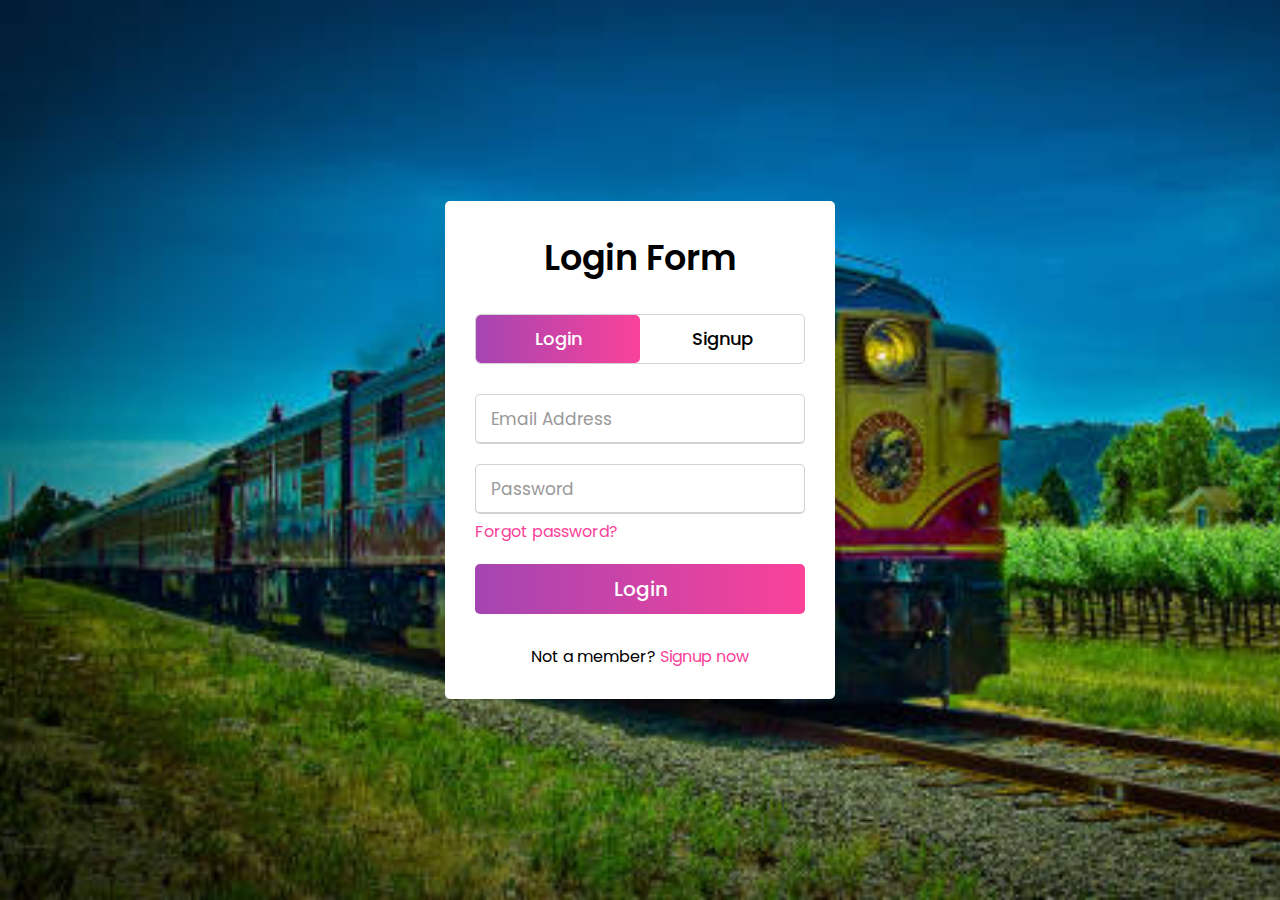
<file: login.html>
<!DOCTYPE html>
<!-- Created By CodingNepal -->
<html lang="en" dir="ltr">

<head>
    <meta charset="utf-8">
    <title>Login and Registration | RRS</title>
    <link rel="stylesheet" href="css/login.css">
    <meta name="viewport" content="width=device-width, initial-scale=1.0">



</head>

<body style="background-image: url(img/bg.jpg);  background-size: cover;">




    <div class="wrapper">
        <div class="title-text">
            <div class="title login">
                Login Form
            </div>
            <div class="title signup">
                Signup Form
            </div>
        </div>
        <div class="form-container">
            <div class="slide-controls">
                <input type="radio" name="slide" id="login" checked>
                <input type="radio" name="slide" id="signup">
                <label for="login" class="slide login">Login</label>
                <label for="signup" class="slide signup">Signup</label>
                <div class="slider-tab"></div>
            </div>
            <div class="form-inner">
                <form action="#" class="login">
                    <div class="field">
                        <input type="text" id="email" placeholder="Email Address" required>
                    </div>
                    <div class="field">
                        <input type="password" id="pass" placeholder="Password" required>
                    </div>
                    <div class="pass-link">
                        <a href="#">Forgot password?</a>
                    </div>
                    <div class="field btn">
                        <div class="btn-layer"></div>
                        <input type="submit" value="Login">
                    </div>
                    <div class="signup-link">
                        Not a member? <a href="">Signup now</a>
                    </div>
                </form>
                <form action="#" class="signup">
                    <div class="field">
                        <input type="text" placeholder="Email Address" required>
                    </div>
                    <div class="field">
                        <input type="password" placeholder="Password" required>
                    </div>
                    <div class="field">
                        <input type="password" placeholder="Confirm password" required>
                    </div>
                    <div class="field btn">
                        <div class="btn-layer"></div>
                        <input type="submit" value="Signup">
                    </div>
                </form>
            </div>
        </div>
    </div>
    <script>
        const loginText = document.querySelector(".title-text .login");
        const loginForm = document.querySelector("form.login");
        const loginBtn = document.querySelector("label.login");
        const signupBtn = document.querySelector("label.signup");
        const signupLink = document.querySelector("form .signup-link a");
        signupBtn.onclick = (() => {
            loginForm.style.marginLeft = "-50%";
            loginText.style.marginLeft = "-50%";
        });
        loginBtn.onclick = (() => {
            loginForm.style.marginLeft = "0%";
            loginText.style.marginLeft = "0%";
        });
        signupLink.onclick = (() => {
            signupBtn.click();
            return false;
        });

        document.querySelector("form.login").addEventListener("submit", (event) => {
            event.preventDefault(); // Prevent the form from submitting
            const logemail = document.getElementById("email").value;
            const logpass = document.getElementById("pass").value;

            if (logemail === 'jaysomani2016@gmail.com' && logpass === '123456') {
                alert("Login successful");
                window.location.href = './train-booking.html';
            } else {
                alert("Login failed. Please check your email and password.");
            }
        });
    </script>

</body>

</html>
</file>
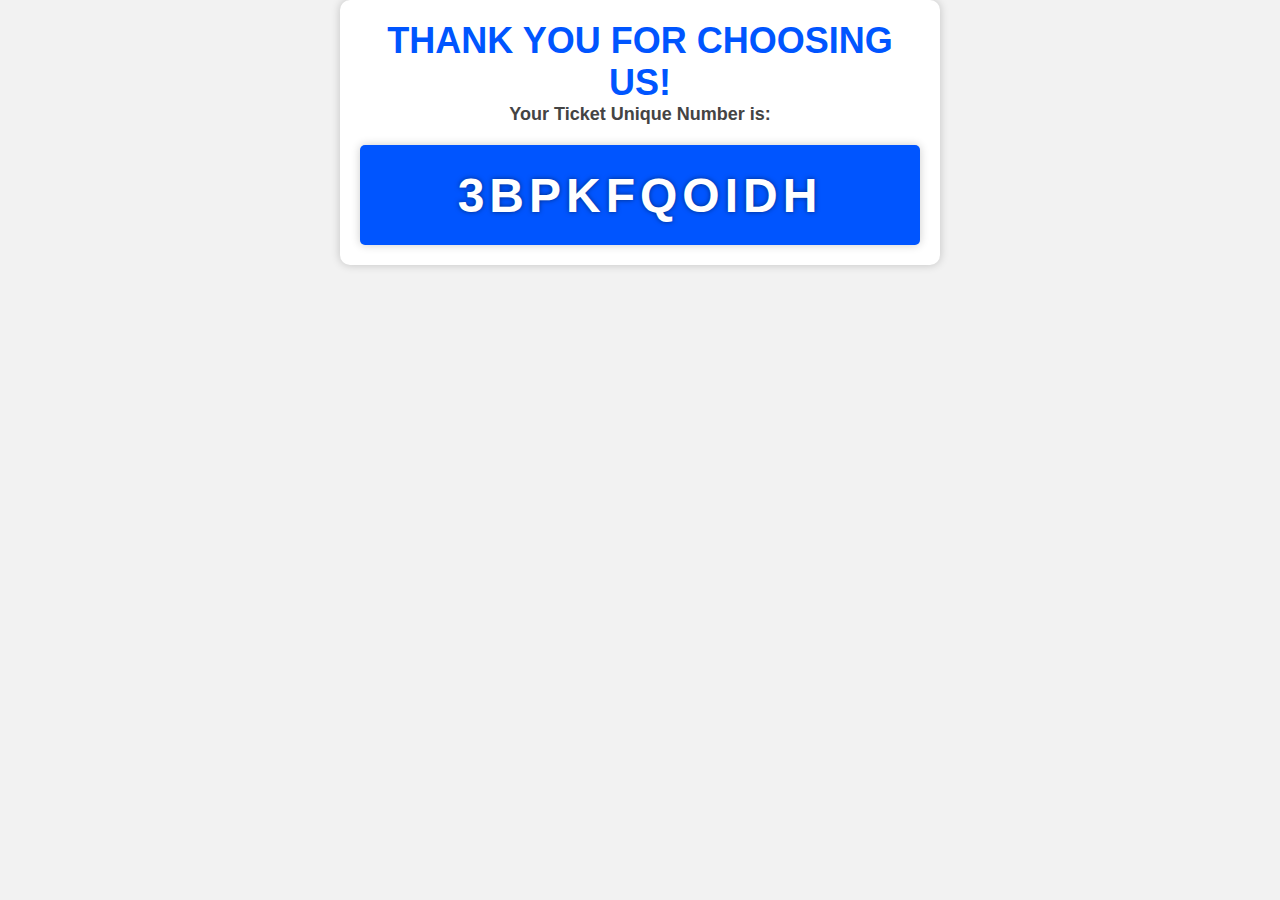
<file: thankyou.html>
<!DOCTYPE html>
<html lang="en">

<head>
    <meta charset="UTF-8">
    <meta http-equiv="X-UA-Compatible" content="IE=edge">
    <meta name="viewport" content="width=device-width, initial-scale=1.0">
    <title>Thank You for Choosing Us!</title>
    <link rel="stylesheet" href="style.css">
</head>

<body>
    <div class="container">
        <div class="header">
            <h1 class="title">Thank You for Choosing Us!</h1>
            <p class="subtitle">Your Ticket Unique Number is:</p>
        </div>
        <div class="ticket-number">
            <p class="number" id="unique-id"></p>
        </div>
    </div>

    <script>
        // generate a random unique ID
        function generateUniqueId() {
            let characters = 'ABCDEFGHIJKLMNOPQRSTUVWXYZ0123456789';
            let id = '';
            for (let i = 0; i < 10; i++) {
                id += characters.charAt(Math.floor(Math.random() * characters.length));
            }
            return id;
        }

        // display the unique ID and speak it out loud
        function showUniqueId() {
            let uniqueId = generateUniqueId();
            let uniqueIdElement = document.getElementById('unique-id');
            uniqueIdElement.textContent = uniqueId;

            let message = new SpeechSynthesisUtterance(uniqueId);
            speechSynthesis.speak(message);
        }

        // call the showUniqueId function when the page loads
        window.onload = showUniqueId;
    </script>
</body>

</html>
</file>
<file: css/login.css>
@import url('https://fonts.googleapis.com/css2?family=Poppins:wght@200;300;400;500;600;700&display=swap');
*{
  margin: 0;
  padding: 0;
  box-sizing: border-box;
  font-family: 'Poppins',sans-serif;
  text-decoration: none;
}



@import url('https://fonts.googleapis.com/css?family=Poppins:400,500,600,700&display=swap');
*{
  margin: 0;
  padding: 0;
  box-sizing: border-box;
  font-family: 'Poppins', sans-serif;
}
html,body{
  display: grid;
  height: 100%;
  width: 100%;
  place-items: center;
  /*background: -webkit-linear-gradient(left, #a445b2, #fa4299);*/
  background-image: url('bg.jpg');
}
::selection{
  background: #fa4299;
  color: #fff;
}
.wrapper{
  overflow: hidden;
  max-width: 390px;
  background: #fff;
  padding: 30px;
  border-radius: 5px;
  box-shadow: 0px 15px 20px rgba(0,0,0,0.1);
}
.wrapper .title-text{
  display: flex;
  width: 200%;
}
.wrapper .title{
  width: 50%;
  font-size: 35px;
  font-weight: 600;
  text-align: center;
  transition: all 0.6s cubic-bezier(0.68,-0.55,0.265,1.55);
}
.wrapper .slide-controls{
  position: relative;
  display: flex;
  height: 50px;
  width: 100%;
  overflow: hidden;
  margin: 30px 0 10px 0;
  justify-content: space-between;
  border: 1px solid lightgrey;
  border-radius: 5px;
}
.slide-controls .slide{
  height: 100%;
  width: 100%;
  color: #fff;
  font-size: 18px;
  font-weight: 500;
  text-align: center;
  line-height: 48px;
  cursor: pointer;
  z-index: 1;
  transition: all 0.6s ease;
}
.slide-controls label.signup{
  color: #000;
}
.slide-controls .slider-tab{
  position: absolute;
  height: 100%;
  width: 50%;
  left: 0;
  z-index: 0;
  border-radius: 5px;
  background: -webkit-linear-gradient(left, #a445b2, #fa4299);
  transition: all 0.6s cubic-bezier(0.68,-0.55,0.265,1.55);
}
input[type="radio"]{
  display: none;
}
#signup:checked ~ .slider-tab{
  left: 50%;
}
#signup:checked ~ label.signup{
  color: #fff;
  cursor: default;
  user-select: none;
}
#signup:checked ~ label.login{
  color: #000;
}
#login:checked ~ label.signup{
  color: #000;
}
#login:checked ~ label.login{
  cursor: default;
  user-select: none;
}
.wrapper .form-container{
  width: 100%;
  overflow: hidden;
}
.form-container .form-inner{
  display: flex;
  width: 200%;
}
.form-container .form-inner form{
  width: 50%;
  transition: all 0.6s cubic-bezier(0.68,-0.55,0.265,1.55);
}
.form-inner form .field{
  height: 50px;
  width: 100%;
  margin-top: 20px;
}
.form-inner form .field input{
  height: 100%;
  width: 100%;
  outline: none;
  padding-left: 15px;
  border-radius: 5px;
  border: 1px solid lightgrey;
  border-bottom-width: 2px;
  font-size: 17px;
  transition: all 0.3s ease;
}
.form-inner form .field input:focus{
  border-color: #fc83bb;
  /* box-shadow: inset 0 0 3px #fb6aae; */
}
.form-inner form .field input::placeholder{
  color: #999;
  transition: all 0.3s ease;
}
form .field input:focus::placeholder{
  color: #b3b3b3;
}
.form-inner form .pass-link{
  margin-top: 5px;
}
.form-inner form .signup-link{
  text-align: center;
  margin-top: 30px;
}
.form-inner form .pass-link a,
.form-inner form .signup-link a{
  color: #fa4299;
  text-decoration: none;
}
.form-inner form .pass-link a:hover,
.form-inner form .signup-link a:hover{
  text-decoration: underline;
}
form .btn{
  height: 50px;
  width: 100%;
  border-radius: 5px;
  position: relative;
  overflow: hidden;
}
form .btn .btn-layer{
  height: 100%;
  width: 300%;
  position: absolute;
  left: -100%;
  background: -webkit-linear-gradient(right, #a445b2, #fa4299, #a445b2, #fa4299);
  border-radius: 5px;
  transition: all 0.4s ease;;
}
form .btn:hover .btn-layer{
  left: 0;
}
form .btn input[type="submit"]{
  height: 100%;
  width: 100%;
  z-index: 1;
  position: relative;
  background: none;
  border: none;
  color: #fff;
  padding-left: 0;
  border-radius: 5px;
  font-size: 20px;
  font-weight: 500;
  cursor: pointer;
}
</file>
<file: style.css>
* {
    box-sizing: border-box;
    margin: 0;
    padding: 0;
}

body {
    font-family: Arial, sans-serif;
    background-color: #f2f2f2;
}

.container {
    max-width: 600px;
    margin: 0 auto;
    padding: 20px;
    background-color: #fff;
    border-radius: 10px;
    box-shadow: 0 0 10px rgba(0, 0, 0, 0.2);
}

.header {
    text-align: center;
    margin-bottom: 20px;
}

.title {
    color: #0055FF;
    font-size: 36px;
    font-weight: bold;
    text-transform: uppercase;
}

.subtitle {
    color: #444;
    font-size: 18px;
    font-weight: bold;
}

.ticket-number {
    display: flex;
    justify-content: center;
    align-items: center;
    height: 100px;
    background-color: #0055FF;
    border-radius: 5px;
    box-shadow: 0 0 10px rgba(0, 0, 0, 0.2);
}

.number {
    color: #fff;
    font-size: 48px;
    font-weight: bold;
    letter-spacing: 5px;
    text-shadow: 0 0 5px rgba(0, 0, 0, 0.5);
}
</file>
